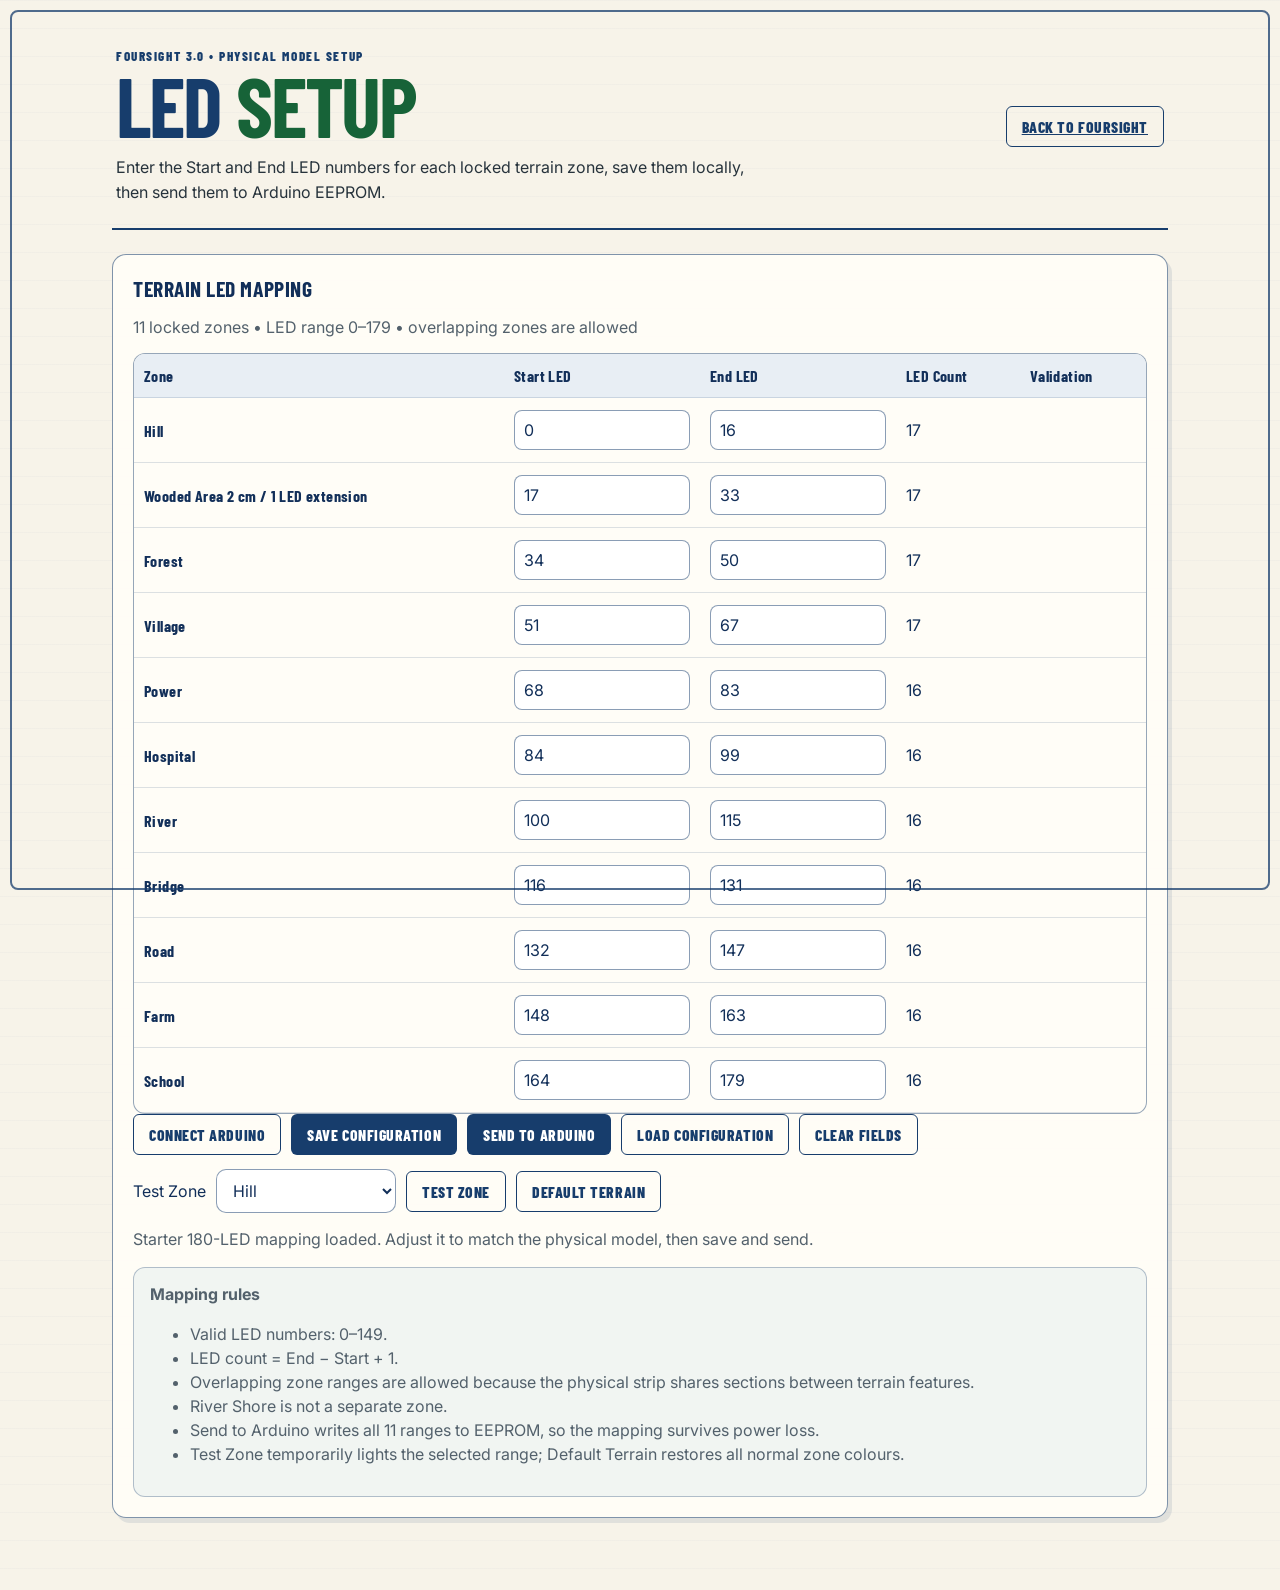
<file: setup.html>
<!doctype html>
<html lang="en">
<head>
  <meta charset="utf-8">
  <meta name="viewport" content="width=device-width,initial-scale=1">
  <meta name="theme-color" content="#071b28">
  <title>FOURSIGHT 3.0 — LED Setup</title>
  <link rel="stylesheet" href="./style.css">
  <link rel="stylesheet" href="./backup.css">
  <link rel="stylesheet" href="./poster-theme.css">
</head>
<body>
  <main class="shell setup-shell">
    <header class="hero">
      <div>
        <p class="eyebrow">FOURSIGHT 3.0 • Physical model setup</p>
        <h1>LED <span>SETUP</span></h1>
        <p>Enter the Start and End LED numbers for each locked terrain zone, save them locally, then send them to Arduino EEPROM.</p>
      </div>
      <a class="button secondary" href="./">Back to FOURSIGHT</a>
    </header>

    <section class="panel setup-panel" aria-labelledby="setupHeading">
      <div class="panel-header">
        <div>
          <h2 id="setupHeading">Terrain LED mapping</h2>
          <p class="setup-note">11 locked zones • LED range 0–179 • overlapping zones are allowed</p>
        </div>
      </div>

      <div class="setup-table-wrap">
        <table class="setup-table">
          <thead>
            <tr>
              <th scope="col">Zone</th>
              <th scope="col">Start LED</th>
              <th scope="col">End LED</th>
              <th scope="col">LED Count</th>
              <th scope="col">Validation</th>
            </tr>
          </thead>
          <tbody>
            <tr><th scope="row">Hill</th><td><input id="hillStart" type="number" min="0" max="149" step="1" inputmode="numeric"></td><td><input id="hillEnd" type="number" min="0" max="149" step="1" inputmode="numeric"></td><td id="hillCount">—</td><td id="hillError" class="field-error"></td></tr>
            <tr><th scope="row">Wooded Area <span class="zone-note">2 cm / 1 LED extension</span></th><td><input id="woodedStart" type="number" min="0" max="149" step="1" inputmode="numeric"></td><td><input id="woodedEnd" type="number" min="0" max="149" step="1" inputmode="numeric"></td><td id="woodedCount">—</td><td id="woodedError" class="field-error"></td></tr>
            <tr><th scope="row">Forest</th><td><input id="forestStart" type="number" min="0" max="149" step="1" inputmode="numeric"></td><td><input id="forestEnd" type="number" min="0" max="149" step="1" inputmode="numeric"></td><td id="forestCount">—</td><td id="forestError" class="field-error"></td></tr>
            <tr><th scope="row">Village</th><td><input id="villageStart" type="number" min="0" max="149" step="1" inputmode="numeric"></td><td><input id="villageEnd" type="number" min="0" max="149" step="1" inputmode="numeric"></td><td id="villageCount">—</td><td id="villageError" class="field-error"></td></tr>
            <tr><th scope="row">Power</th><td><input id="powerStart" type="number" min="0" max="149" step="1" inputmode="numeric"></td><td><input id="powerEnd" type="number" min="0" max="149" step="1" inputmode="numeric"></td><td id="powerCount">—</td><td id="powerError" class="field-error"></td></tr>
            <tr><th scope="row">Hospital</th><td><input id="hospitalStart" type="number" min="0" max="149" step="1" inputmode="numeric"></td><td><input id="hospitalEnd" type="number" min="0" max="149" step="1" inputmode="numeric"></td><td id="hospitalCount">—</td><td id="hospitalError" class="field-error"></td></tr>
            <tr><th scope="row">River</th><td><input id="riverStart" type="number" min="0" max="149" step="1" inputmode="numeric"></td><td><input id="riverEnd" type="number" min="0" max="149" step="1" inputmode="numeric"></td><td id="riverCount">—</td><td id="riverError" class="field-error"></td></tr>
            <tr><th scope="row">Bridge</th><td><input id="bridgeStart" type="number" min="0" max="149" step="1" inputmode="numeric"></td><td><input id="bridgeEnd" type="number" min="0" max="149" step="1" inputmode="numeric"></td><td id="bridgeCount">—</td><td id="bridgeError" class="field-error"></td></tr>
            <tr><th scope="row">Road</th><td><input id="roadStart" type="number" min="0" max="149" step="1" inputmode="numeric"></td><td><input id="roadEnd" type="number" min="0" max="149" step="1" inputmode="numeric"></td><td id="roadCount">—</td><td id="roadError" class="field-error"></td></tr>
            <tr><th scope="row">Farm</th><td><input id="farmStart" type="number" min="0" max="149" step="1" inputmode="numeric"></td><td><input id="farmEnd" type="number" min="0" max="149" step="1" inputmode="numeric"></td><td id="farmCount">—</td><td id="farmError" class="field-error"></td></tr>
            <tr><th scope="row">School</th><td><input id="schoolStart" type="number" min="0" max="149" step="1" inputmode="numeric"></td><td><input id="schoolEnd" type="number" min="0" max="149" step="1" inputmode="numeric"></td><td id="schoolCount">—</td><td id="schoolError" class="field-error"></td></tr>
          </tbody>
        </table>
      </div>

      <div class="setup-actions">
        <button id="connectSetupButton" class="button secondary" type="button">Connect Arduino</button>
        <button id="saveButton" class="button primary" type="button">Save Configuration</button>
        <button id="sendButton" class="button primary" type="button">Send to Arduino</button>
        <button id="loadButton" class="button secondary" type="button">Load Configuration</button>
        <button id="clearButton" class="button secondary" type="button">Clear Fields</button>
      </div>
      <div class="setup-actions zone-test-controls">
        <label for="testZoneSelect">Test Zone</label>
        <select id="testZoneSelect" class="zone-select"></select>
        <button id="testZoneButton" class="button secondary" type="button">Test Zone</button>
        <button id="setupDefaultButton" class="button secondary" type="button">Default Terrain</button>
      </div>
      <p id="saveStatus" class="setup-status" role="status" aria-live="polite">No saved configuration loaded.</p>

      <div class="setup-info">
        <strong>Mapping rules</strong>
        <ul>
          <li>Valid LED numbers: 0–149.</li>
          <li>LED count = End − Start + 1.</li>
          <li>Overlapping zone ranges are allowed because the physical strip shares sections between terrain features.</li>
          <li>River Shore is not a separate zone.</li>
          <li>Send to Arduino writes all 11 ranges to EEPROM, so the mapping survives power loss.</li>
          <li>Test Zone temporarily lights the selected range; Default Terrain restores all normal zone colours.</li>
        </ul>
      </div>
    </section>
  </main>
  <script type="module" src="./js/setup.js"></script>
</body>
</html>
</file>
<file: style.css>
:root{color-scheme:dark;--ink:#f0f8fc;--muted:#b8cad3;--line:#294957;--bg:#071b28;--primary:#58d5e8;--good:#8cf0b0;--warning:#ffc560;--danger:#ff8c8c;font-family:Inter,system-ui,sans-serif}*{box-sizing:border-box}body{margin:0;background:radial-gradient(circle at 10% 0,#164858 0,var(--bg) 43rem);color:var(--ink)}button,input{font:inherit}.shell{max-width:1160px;margin:auto;padding:38px 24px 64px}.hero,.panel-header,.section-heading{display:flex;align-items:start;justify-content:space-between;gap:20px}.hero{margin-bottom:28px}.hero h1{margin:4px 0;font-size:clamp(2.2rem,6vw,4.4rem)}.hero h1 span,.eyebrow{color:var(--primary)}.hero p:not(.eyebrow),.section-heading p,.message,.prediction p,.context>p:not(.eyebrow){color:var(--muted);line-height:1.55}.eyebrow{margin:0;font-size:.75rem;font-weight:800;letter-spacing:.11em;text-transform:uppercase}.hero-actions,.controls,.setup-actions{display:flex;gap:10px;flex-wrap:wrap}.hero-actions a{text-decoration:none}.workspace{display:grid;grid-template-columns:1.7fr 1fr;gap:18px}.panel{border:1px solid var(--line);border-radius:18px;padding:20px;background:#102b38e8;box-shadow:0 16px 45px #0005}.panel h2{margin:0;font-size:1.12rem}.camera-box{position:relative;display:grid;place-items:center;aspect-ratio:1/1;overflow:hidden;border:1px solid #365a68;border-radius:12px;background:#06131d}video{width:100%;height:100%;object-fit:cover}#cameraPlaceholder{position:absolute;margin:0;padding:12px 15px;border:1px solid var(--line);border-radius:9px;background:#102b38df;color:var(--muted);text-align:center}.controls{margin-top:15px}.button{border:1px solid transparent;border-radius:10px;padding:11px 15px;cursor:pointer;font-weight:750}.button:disabled{opacity:.5;cursor:not-allowed}.primary{background:var(--primary);color:#03131b}.secondary{border-color:#3b6271;background:#183b4b;color:var(--ink)}.warning{background:var(--warning);color:#241704}.full{width:100%;margin-top:19px}.hidden{display:none}.status{font-size:.85rem;color:var(--muted)}.status::before{content:"";display:inline-block;width:8px;height:8px;margin-right:7px;border-radius:50%;background:#7f98a1}.status[data-tone="good"]{color:var(--good)}.status[data-tone="good"]::before{background:var(--good)}.status[data-tone="busy"]::before{background:var(--primary)}.status[data-tone="error"]{color:var(--danger)}.status[data-tone="error"]::before{background:var(--danger)}dl{margin:0}dl div{display:flex;justify-content:space-between;gap:14px;padding:14px 0;border-bottom:1px solid var(--line)}dt{color:var(--muted)}dd{margin:0}.message{min-height:2.8em;font-size:.86rem}.prediction,.cascade,.hazard,.reveal-stage,.priorities{margin-top:18px}.prediction{background:linear-gradient(115deg,#123f4d,#102b38)}.prediction strong{display:block;margin:6px 0;font-size:clamp(1.6rem,4vw,2.5rem)}#confidence{color:var(--good);font-weight:750}.cascade-list{list-style:none;padding:0;margin:14px 0 0;display:grid;grid-template-columns:repeat(auto-fit,minmax(160px,1fr));gap:10px}.cascade-list li{padding:14px;border:1px solid var(--line);border-radius:12px;background:#0a202b}.cascade-list span{display:inline-grid;place-items:center;width:24px;height:24px;margin-right:8px;border-radius:50%;background:var(--primary);color:#03131b}.hazard{border-color:#8b4d4d;background:#301c24}.hazard h2{margin:6px 0 0;font-size:1.3rem;line-height:1.4}.priorities{border-color:#a8741f;background:#352913}.priorities ol{margin:14px 0;padding-left:24px}.priorities li{padding:11px 9px;color:#fff6df;line-height:1.5}.priorities .context{margin-top:20px;padding:18px;border:1px solid #9c762d;border-radius:12px;background:#211a0e}.priorities .context h2{margin:7px 0;font-size:1.35rem}.priorities .context>p:not(.eyebrow),.human-choice>p:not(.eyebrow){color:#fff6df}.human-choice{margin-top:22px;padding-top:18px;border-top:1px solid #9c762d}.priority-choices{display:grid;gap:10px;margin:12px 0}.priority-choice{display:flex;align-items:flex-start;gap:10px;padding:13px;border:1px solid #6d582d;border-radius:11px;background:#211a0e;cursor:pointer}.priority-choice:has(input:checked){border-color:var(--warning)}.priority-choice span{display:grid;gap:3px;line-height:1.4}.priority-choice strong,.choice-status{color:#ffe2a2}.choice-status{min-height:1.5em;font-size:.9rem}.section-heading{align-items:end;margin:30px 0 14px}.section-heading p{margin:0}.cards{display:grid;grid-template-columns:repeat(3,1fr);gap:12px}.card{min-height:170px;padding:16px;border:1px solid var(--line);border-radius:14px;background:#0e2734}.card h3{margin:20px 0 8px}.card p{margin:0;color:var(--muted);line-height:1.45}.card.active{border-color:var(--warning);background:#352913}.setup-shell{max-width:1250px}.setup-note,.setup-status,.setup-info{color:var(--muted)}.setup-table-wrap{overflow-x:auto;border:1px solid var(--line);border-radius:12px}.setup-table{width:100%;min-width:760px;border-collapse:collapse}.setup-table th,.setup-table td{padding:12px 10px;border-bottom:1px solid var(--line);text-align:left}.setup-table input{width:100%;min-width:100px;padding:9px;border:1px solid #3b6271;border-radius:8px;background:var(--bg);color:var(--ink)}.field-error,.setup-status[data-tone="error"]{color:var(--danger)}.setup-status[data-tone="good"]{color:var(--good)}.setup-info{margin-top:18px;padding:14px 16px;border:1px solid var(--line);border-radius:12px;background:#0a202b;line-height:1.5}@media(max-width:760px){.workspace{grid-template-columns:1fr}.cards{grid-template-columns:repeat(2,1fr)}.hero{flex-direction:column}.cascade-list{grid-template-columns:1fr}}@media(max-width:440px){.shell{padding:24px 14px}.cards{grid-template-columns:1fr}.section-heading{align-items:start;flex-direction:column}}
</file>
<file: backup.css>
.manual-backup {
  margin-top: 18px;
  border-top: 1px solid var(--line);
  padding-top: 14px;
  color: var(--muted);
}

.manual-backup summary {
  cursor: pointer;
  font-size: .86rem;
  font-weight: 750;
}

.manual-backup p {
  font-size: .8rem;
  line-height: 1.45;
}

.backup-buttons {
  display: grid;
  grid-template-columns: repeat(3, 1fr);
  gap: 8px;
}

.backup-buttons .button {
  padding: 8px 10px;
  color: var(--muted);
}

.zone-test-controls {
  margin-top: 14px;
  align-items: center;
}

.zone-select {
  min-width: 180px;
  border: 1px solid #3b6271;
  border-radius: 10px;
  padding: 10px 12px;
  background: var(--bg);
  color: var(--ink);
  font: inherit;
}
</file>
<file: poster-theme.css>
@import url('https://fonts.googleapis.com/css2?family=Barlow+Condensed:wght@500;600;700;800&family=Inter:wght@400;600;700&display=swap');

:root {
  color-scheme: light;
  --ink: #122f59;
  --muted: #53616c;
  --line: #173d6c;
  --bg: #f7f3e9;
  --paper: #fffdf7;
  --primary: #176338;
  --good: #176338;
  --warning: #e69a00;
  --danger: #d94b22;
  --violet: #5b347d;
  font-family: Inter, system-ui, sans-serif;
}

body {
  background:
    linear-gradient(rgba(18,47,89,.025) 1px, transparent 1px),
    #f7f3e9;
  background-size: 100% 28px;
  color: var(--ink);
}

body::before {
  content: "";
  position: fixed;
  inset: 10px;
  border: 2px solid var(--line);
  border-radius: 8px;
  pointer-events: none;
  opacity: .75;
  z-index: 10;
}

.shell { max-width: 1120px; padding: 48px 32px 72px; }

.hero {
  align-items: center;
  border-bottom: 2px solid var(--line);
  padding: 0 4px 24px;
  margin-bottom: 24px;
}

.hero h1,
.panel h2,
.section-heading h2,
.prediction strong,
.setup-table th {
  font-family: "Barlow Condensed", Impact, sans-serif;
  letter-spacing: .025em;
}

.hero h1 {
  color: var(--line);
  font-size: clamp(3rem, 7vw, 5.2rem);
  line-height: .9;
  letter-spacing: -.025em;
  text-transform: uppercase;
}

.hero h1 span { color: var(--primary); }
.hero p:not(.eyebrow) { max-width: 650px; margin: 12px 0 0; color: #27333c; }

.eyebrow {
  color: var(--line);
  font-family: "Barlow Condensed", Impact, sans-serif;
  font-size: .82rem;
  letter-spacing: .12em;
}

.workspace { grid-template-columns: minmax(0, 1.45fr) minmax(280px, .85fr); gap: 20px; }

.panel,
.card {
  border: 1.5px solid rgba(23,61,108,.55);
  background: rgba(255,253,247,.94);
  box-shadow: 4px 5px 0 rgba(23,61,108,.1);
}

.panel { border-radius: 14px; }
.panel h2 { font-size: 1.35rem; text-transform: uppercase; }
.panel-header { align-items: center; }

.camera-box {
  width: 75%;
  margin-inline: auto;
  border: 2px solid var(--line);
  border-radius: 10px;
  background: #e8edf0;
  box-shadow: inset 0 0 0 6px var(--paper);
}

#cameraPlaceholder { background: var(--paper); border-color: var(--line); color: var(--muted); }

.button {
  border-radius: 6px;
  padding: 10px 15px;
  font-family: "Barlow Condensed", Impact, sans-serif;
  font-size: .98rem;
  letter-spacing: .035em;
  text-transform: uppercase;
}

.primary { background: var(--line); color: #fff; }
.primary:hover { background: #0d294f; }
.secondary { border-color: var(--line); background: transparent; color: var(--line); }
.secondary:hover { background: #e8eef4; }
.warning { background: var(--warning); color: #291b00; }

.status { color: var(--muted); }
.status::before { background: #81909c; }
dl div { border-color: rgba(23,61,108,.18); }
dt { color: var(--muted); }
.message { color: var(--muted); }

.manual-backup { border-color: rgba(23,61,108,.2); color: var(--muted); }
.manual-backup summary { color: var(--violet); }
.backup-buttons .button { color: var(--violet); border-color: var(--violet); }

.prediction {
  border-left: 7px solid var(--line);
  background: var(--paper);
}
.prediction strong { color: var(--line); }
#confidence { color: var(--primary); }

.cascade-list li { border-color: rgba(23,61,108,.3); background: #f1f5f2; }
.cascade-list span { background: var(--primary); color: #fff; }

.hazard {
  border-color: #d96a3b;
  border-left: 7px solid var(--danger);
  background: #fff4ea;
}
.hazard .eyebrow { color: var(--danger); }

.priorities {
  border-color: var(--warning);
  border-left: 7px solid var(--warning);
  background: #fffaf0;
}
.priorities li,
.priorities .context > p:not(.eyebrow),
.human-choice > p:not(.eyebrow) { color: #303233; }
.priorities .context {
  border-color: rgba(91,52,125,.45);
  background: #f7f0fb;
}
.priorities .context .eyebrow,
.priority-choice strong,
.choice-status { color: var(--violet); }
.human-choice { border-color: rgba(91,52,125,.3); }
.priority-choice { border-color: rgba(91,52,125,.35); background: #fff; }
.priority-choice:has(input:checked) { border-color: var(--violet); box-shadow: inset 4px 0 var(--violet); }

.section-heading { border-bottom: 2px solid var(--primary); padding-bottom: 8px; }
.section-heading h2 { color: var(--primary); text-transform: uppercase; }
.card { min-height: 150px; }
.card h3 { color: var(--line); font-family: "Barlow Condensed", Impact, sans-serif; font-size: 1.35rem; }
.card p { color: var(--muted); }
.card.active { border-color: var(--warning); background: #fff7df; box-shadow: 4px 5px 0 rgba(230,154,0,.22); }

.setup-note,
.setup-status,
.setup-info { color: var(--muted); }
.setup-table-wrap { border-color: rgba(23,61,108,.45); background: var(--paper); }
.setup-table th,
.setup-table td { border-color: rgba(23,61,108,.15); }
.setup-table thead { background: #e8eef4; }
.setup-table input,
.zone-select { border-color: rgba(23,61,108,.5); background: #fff; color: var(--ink); }
.setup-info { background: #f1f5f2; border-color: rgba(23,61,108,.3); }

@media (max-width: 760px) {
  body::before { inset: 5px; }
  .shell { padding: 32px 18px 56px; }
  .workspace { grid-template-columns: 1fr; }
  .camera-box { width: 100%; }
}
</file>
